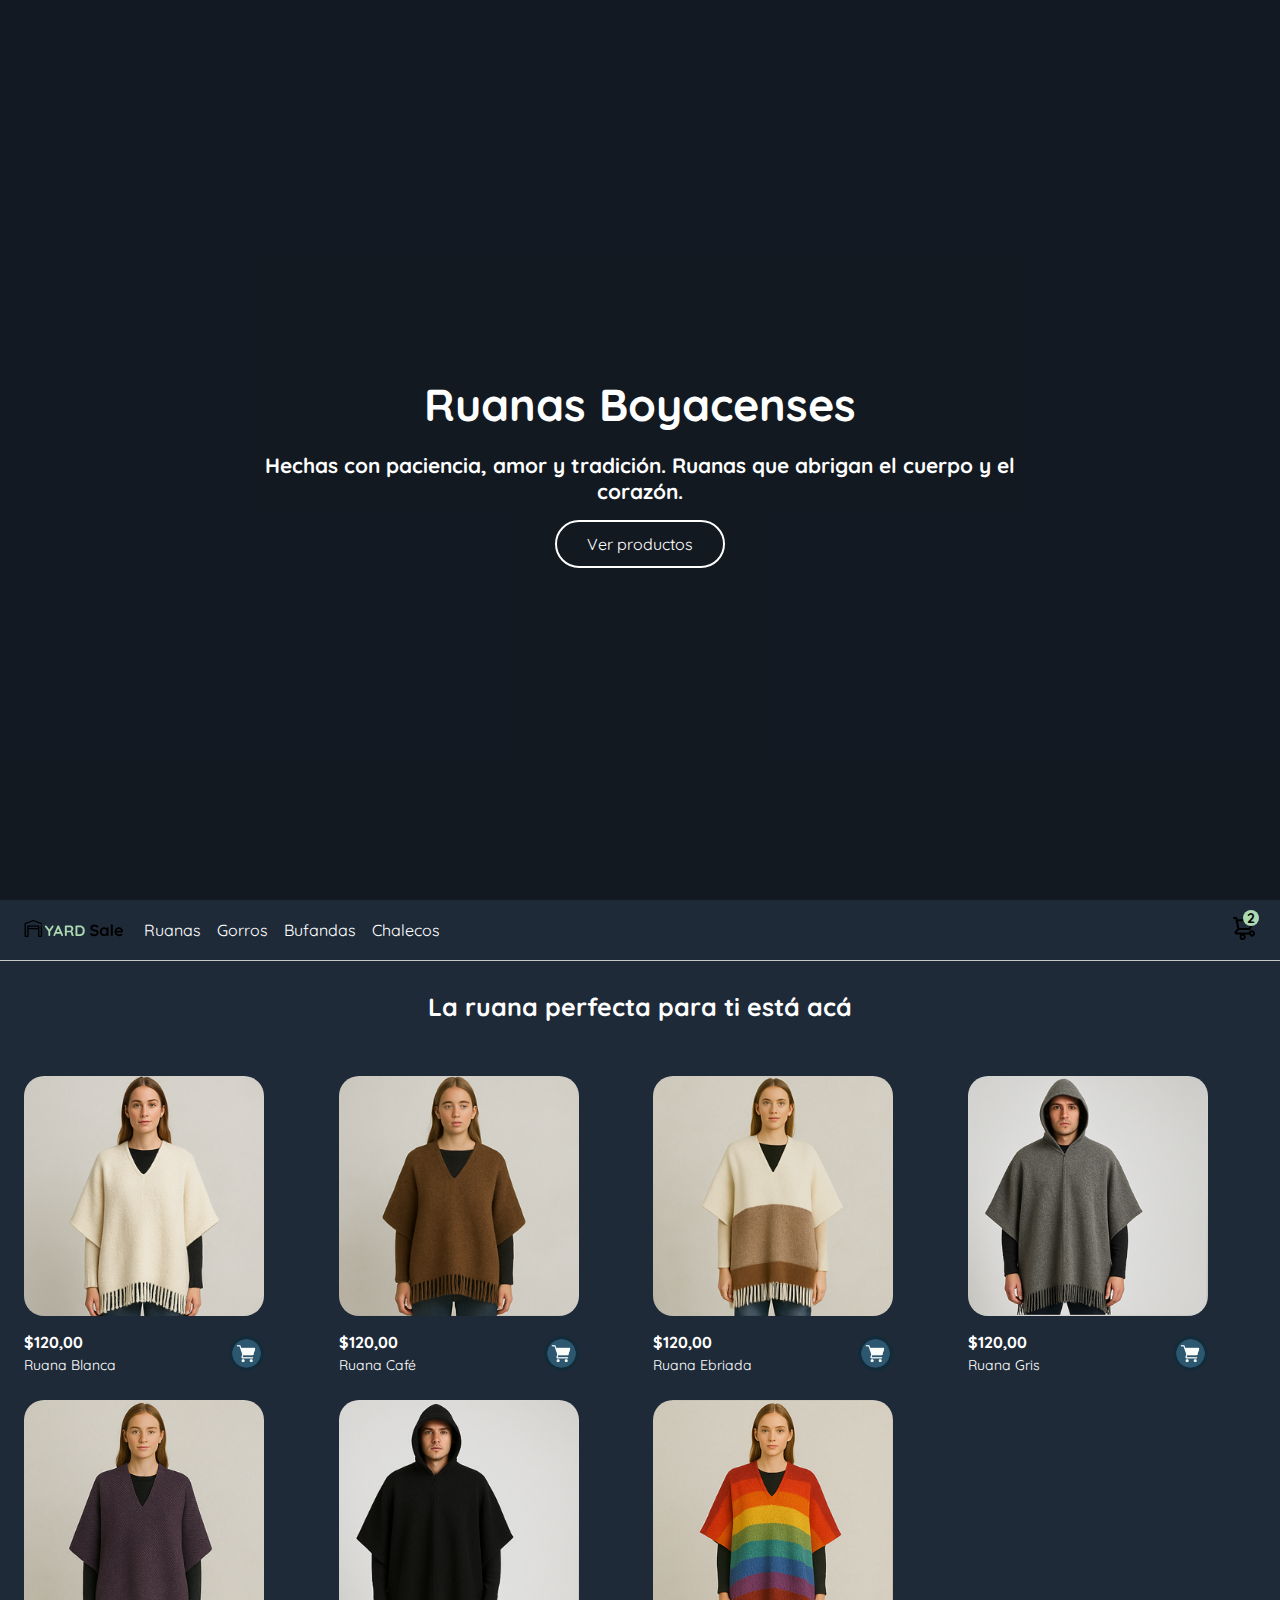
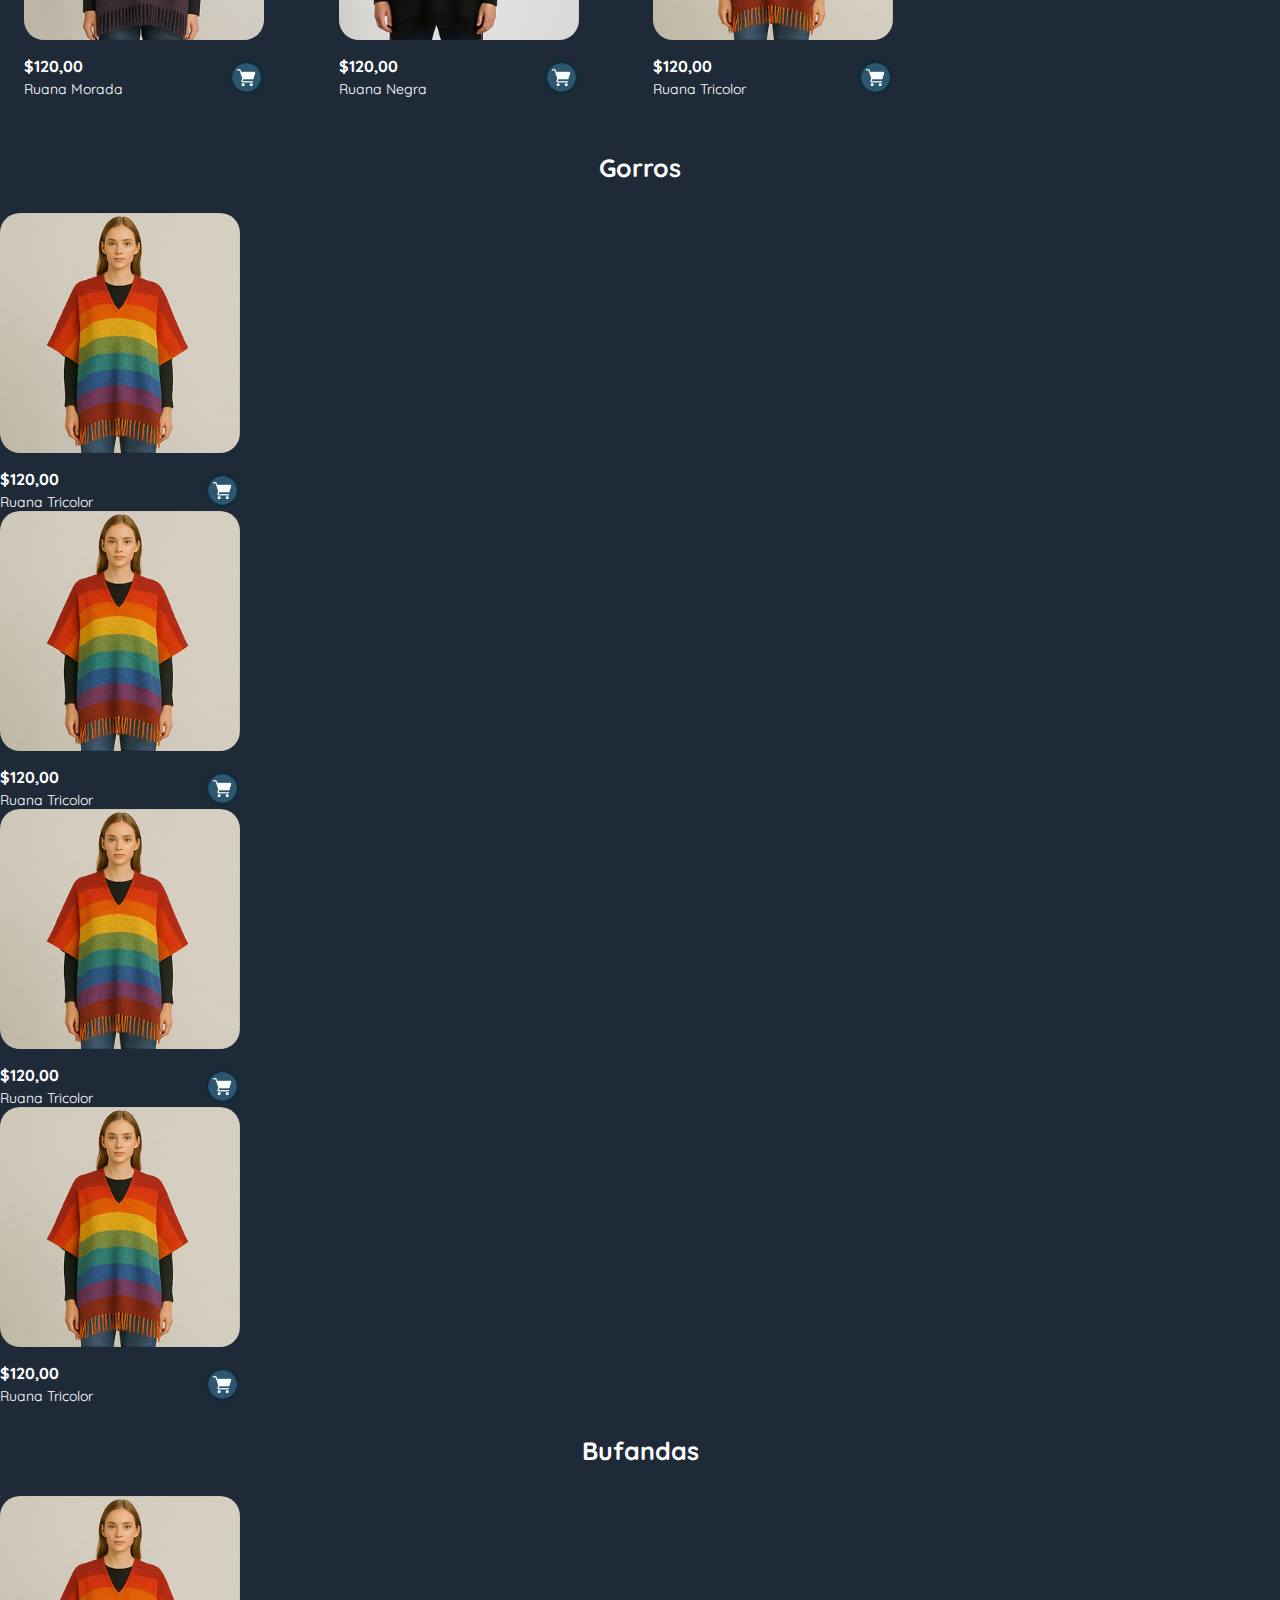
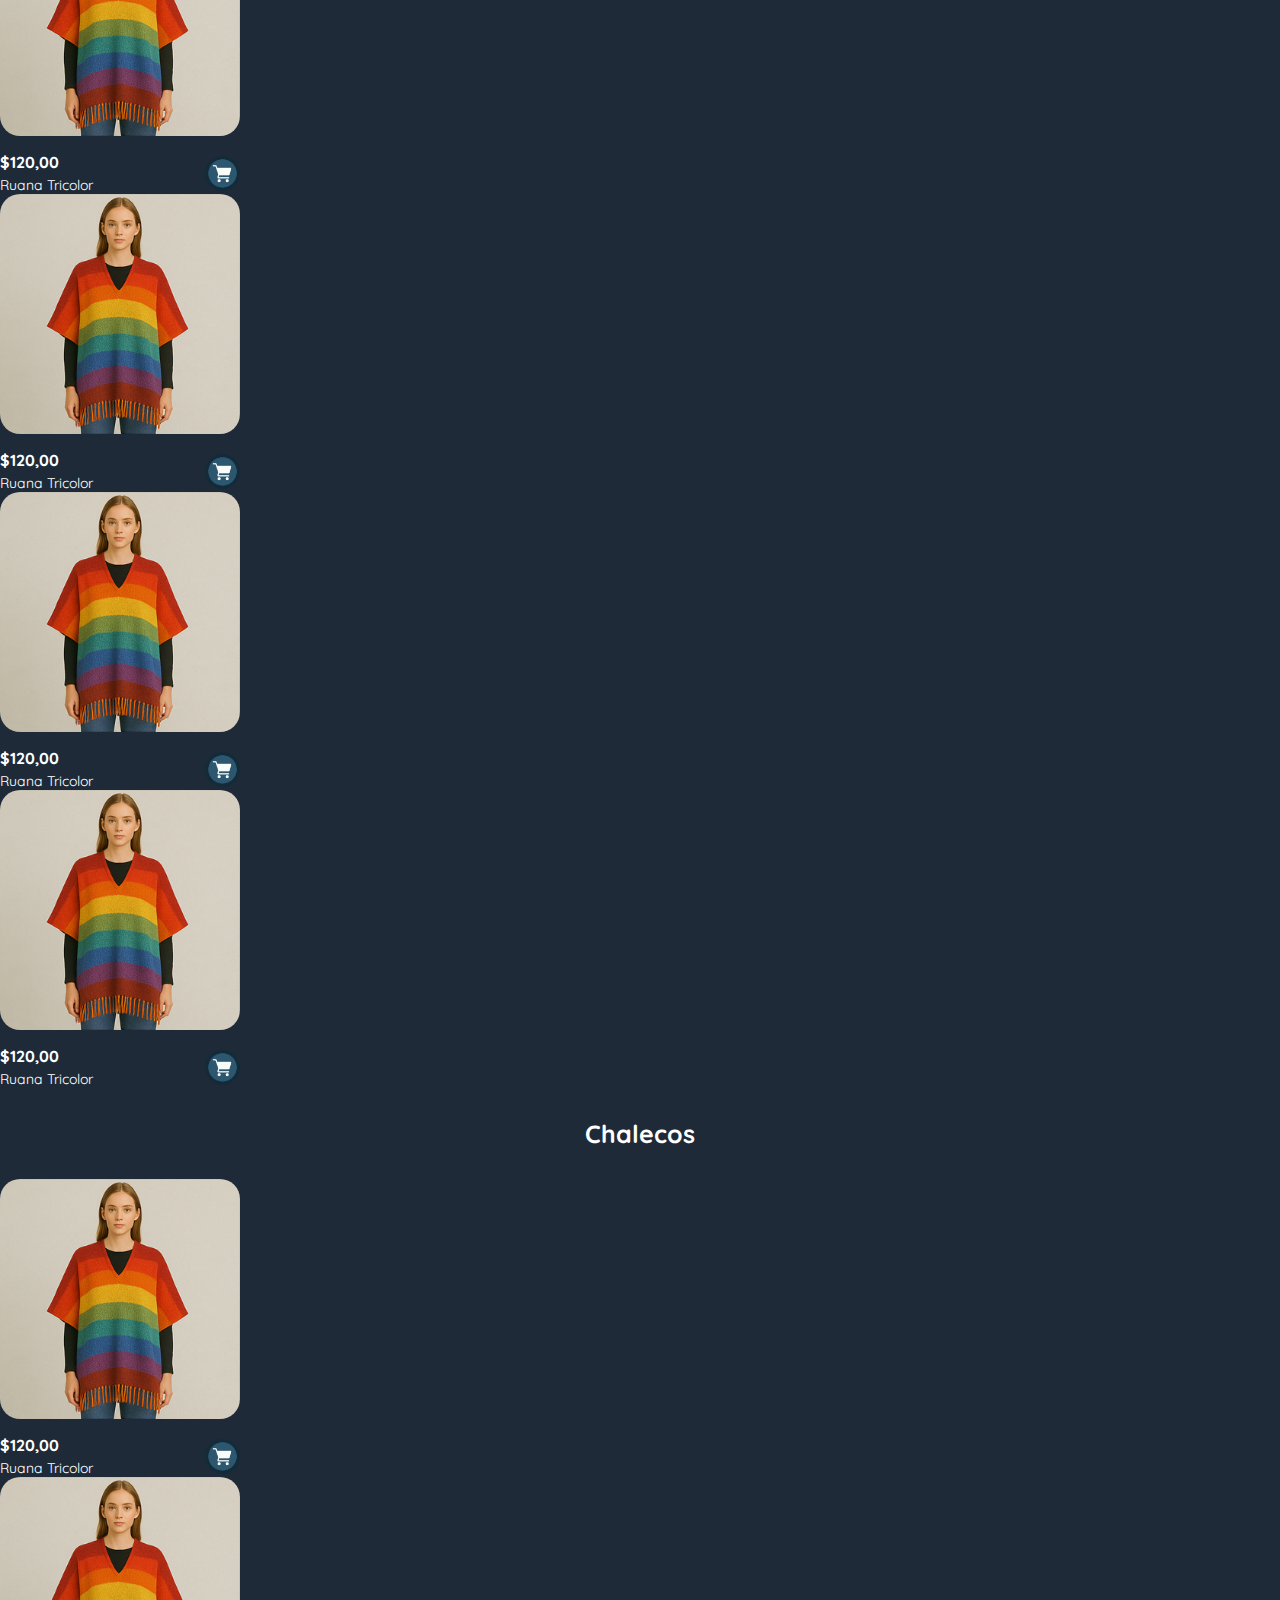
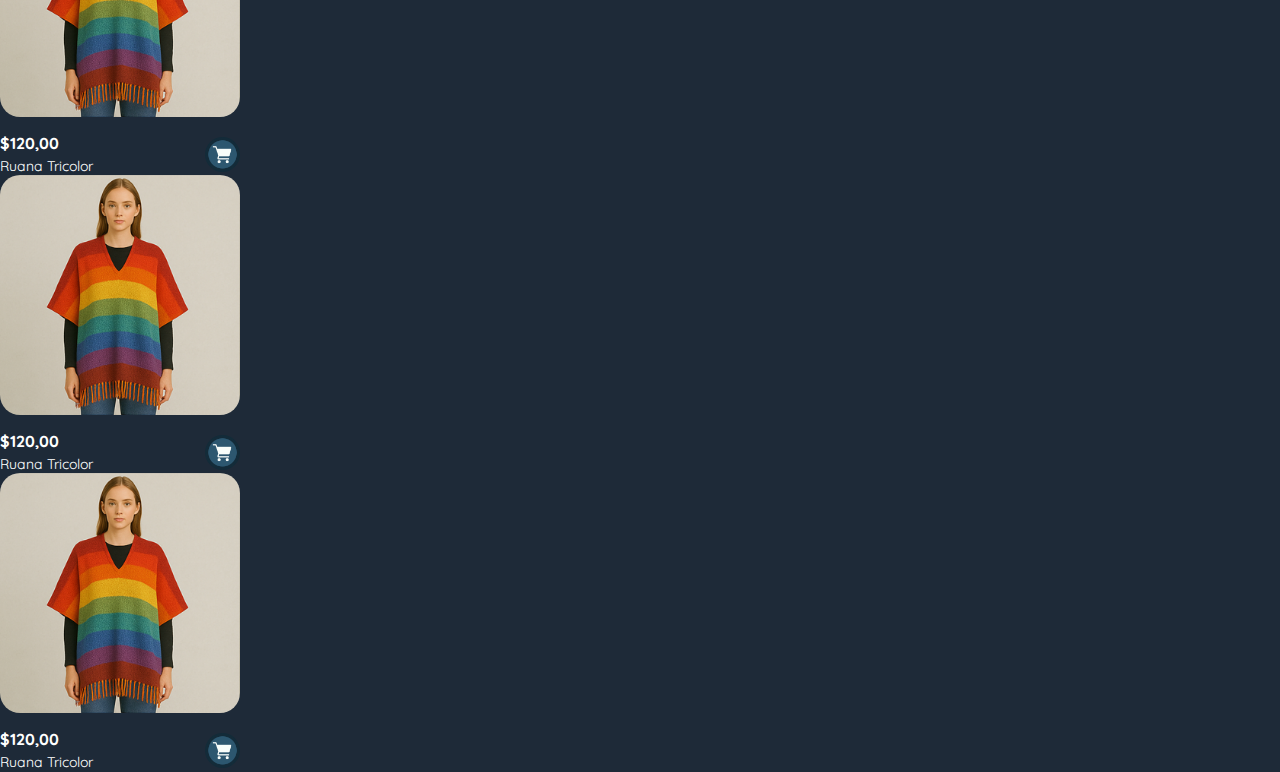
<file: index.html>
<!DOCTYPE html>
<html lang="en">
<head>
  <meta charset="UTF-8" />
  <meta name="viewport" content="width=device-width, initial-scale=1.0" />
  <title>Document</title>
  <link rel="stylesheet" href="style.css">
  <link rel="preconnect" href="https://fonts.googleapis.com" />
  <link rel="preconnect" href="https://fonts.gstatic.com" crossorigin />
  <link href="https://fonts.googleapis.com/css2?family=Quicksand:wght@300..700&display=swap" rel="stylesheet" />
  
</head>

<body>
  <header id="top" class="hero-section">
        <div class="hero-content">
          <h1>Ruanas Boyacenses</h1>
          <p>Hechas con paciencia, amor y tradición. Ruanas que abrigan el cuerpo y el corazón.</p>
          <a href="#mas-info" class="hero-button">Ver productos</a>
        </div>
      </header>
      
  

  <section class="main-Container" id="mas-info">
    <nav>
      <img src="./icons/icon_menu.svg" alt="menu" class="menu" />
  
      <div class="navbar-left">
        <img src="./logos/logo_yard_sale.svg" alt="logo" class="logo" />
        <ul>
          <li><a href="#top">Ruanas</a></li>
          <li><a href="#gorros">Gorros</a></li>
          <li><a href="#bufandas">Bufandas</a></li>
          <li><a href="#chalecos">Chalecos</a></li>
        </ul>
        
      </div>
  
      <div class="navbar-right">
        <ul>
          
          <li class="navbar-shopping-cart">
            <img src="./icons/icon_shopping_cart.svg" alt="cart" />
            <div>2</div>
          </li>
        </ul>
      </div>
    </nav>
      <h2>La ruana perfecta para ti está acá</h2>
    <div class="cards-container">
      <div class="product-card">
        <img src="FotosRuanas/Blanca(1).PNG" alt="Producto 1" />
        <div class="product-info">
          <div>
            <p>$120,00</p>
            <p>Ruana Blanca</p>
          </div>
          <figure>
            <img src="./icons/AñadirCarrito.png" alt="Agregar" />
          </figure>
        </div>
      </div>

      <div class="product-card">
        <img src="FotosRuanas/Café(1).PNG" alt="Producto 2" />
        <div class="product-info">
          <div>
            <p>$120,00</p>
            <p>Ruana Café</p>
          </div>
          <figure>
            <img src="./icons/AñadirCarrito.png" alt="Agregar" />
          </figure>
        </div>
      </div>

      <div class="product-card">
        <img src="FotosRuanas/Ebriada(1).PNG" alt="Producto 3" />
        <div class="product-info">
          <div>
            <p>$120,00</p>
            <p>Ruana Ebriada</p>
          </div>
          <figure>
            <img src="./icons/AñadirCarrito.png" alt="Agregar" />
          </figure>
        </div>
      </div>

      <div class="product-card">
        <img src="FotosRuanas/Gris(1).PNG" alt="Producto 4" />
        <div class="product-info">
          <div>
            <p>$120,00</p>
            <p>Ruana Gris</p>
          </div>
          <figure>
            <img src="./icons/AñadirCarrito.png" alt="Agregar" />
          </figure>
        </div>
      </div>

      <div class="product-card">
        <img src="FotosRuanas/Morada(1).PNG" alt="Producto 5" />
        <div class="product-info">
          <div>
            <p>$120,00</p>
            <p>Ruana Morada</p>
          </div>
          <figure>
            <img src="./icons/AñadirCarrito.png" alt="Agregar" />
          </figure>
        </div>
      </div>

      <div class="product-card">
        <img src="FotosRuanas/Negra(1).PNG" alt="Producto 6" />
        <div class="product-info">
          <div>
            <p>$120,00</p>
            <p>Ruana Negra</p>
          </div>
          <figure>
            <img src="./icons/AñadirCarrito.png" alt="Agregar" />
          </figure>
        </div>
      </div>

      <div class="product-card">
        <img src="FotosRuanas/Tri(1).PNG" alt="Producto 7" />
        <div class="product-info">
          <div>
            <p>$120,00</p>
            <p>Ruana Tricolor</p>
          </div>
          <figure>
            <img src="./icons/AñadirCarrito.png" alt="Agregar" />
          </figure>
        </div>
      </div>
    </div>
  </section>
  <!-- Gorros -->
<section id="gorros">
  <h2>Gorros</h2>
  <div class="product-card">
    <img src="FotosRuanas/Tri(1).PNG" alt="Producto 7" />
    <div class="product-info">
      <div>
        <p>$120,00</p>
        <p>Ruana Tricolor</p>
      </div>
      <figure>
        <img src="./icons/AñadirCarrito.png" alt="Agregar" />
      </figure>
    </div>
  </div>
  <div class="product-card">
    <img src="FotosRuanas/Tri(1).PNG" alt="Producto 7" />
    <div class="product-info">
      <div>
        <p>$120,00</p>
        <p>Ruana Tricolor</p>
      </div>
      <figure>
        <img src="./icons/AñadirCarrito.png" alt="Agregar" />
      </figure>
    </div>
  </div>
  <div class="product-card">
    <img src="FotosRuanas/Tri(1).PNG" alt="Producto 7" />
    <div class="product-info">
      <div>
        <p>$120,00</p>
        <p>Ruana Tricolor</p>
      </div>
      <figure>
        <img src="./icons/AñadirCarrito.png" alt="Agregar" />
      </figure>
    </div>
  </div>
  <div class="product-card">
    <img src="FotosRuanas/Tri(1).PNG" alt="Producto 7" />
    <div class="product-info">
      <div>
        <p>$120,00</p>
        <p>Ruana Tricolor</p>
      </div>
      <figure>
        <img src="./icons/AñadirCarrito.png" alt="Agregar" />
      </figure>
    </div>
  </div>
</section>

<!-- Bufandas -->
<section id="bufandas">
  <h2>Bufandas</h2>
  <div class="product-card">
    <img src="FotosRuanas/Tri(1).PNG" alt="Producto 7" />
    <div class="product-info">
      <div>
        <p>$120,00</p>
        <p>Ruana Tricolor</p>
      </div>
      <figure>
        <img src="./icons/AñadirCarrito.png" alt="Agregar" />
      </figure>
    </div>
  </div>
  <div class="product-card">
    <img src="FotosRuanas/Tri(1).PNG" alt="Producto 7" />
    <div class="product-info">
      <div>
        <p>$120,00</p>
        <p>Ruana Tricolor</p>
      </div>
      <figure>
        <img src="./icons/AñadirCarrito.png" alt="Agregar" />
      </figure>
    </div>
  </div>
  <div class="product-card">
    <img src="FotosRuanas/Tri(1).PNG" alt="Producto 7" />
    <div class="product-info">
      <div>
        <p>$120,00</p>
        <p>Ruana Tricolor</p>
      </div>
      <figure>
        <img src="./icons/AñadirCarrito.png" alt="Agregar" />
      </figure>
    </div>
  </div>
  <div class="product-card">
    <img src="FotosRuanas/Tri(1).PNG" alt="Producto 7" />
    <div class="product-info">
      <div>
        <p>$120,00</p>
        <p>Ruana Tricolor</p>
      </div>
      <figure>
        <img src="./icons/AñadirCarrito.png" alt="Agregar" />
      </figure>
    </div>
  </div>
</section>

<!-- Chalecos -->
<section id="chalecos">
  <h2>Chalecos</h2>
  <div class="product-card">
    <img src="FotosRuanas/Tri(1).PNG" alt="Producto 7" />
    <div class="product-info">
      <div>
        <p>$120,00</p>
        <p>Ruana Tricolor</p>
      </div>
      <figure>
        <img src="./icons/AñadirCarrito.png" alt="Agregar" />
      </figure>
    </div>
  </div>
  <div class="product-card">
    <img src="FotosRuanas/Tri(1).PNG" alt="Producto 7" />
    <div class="product-info">
      <div>
        <p>$120,00</p>
        <p>Ruana Tricolor</p>
      </div>
      <figure>
        <img src="./icons/AñadirCarrito.png" alt="Agregar" />
      </figure>
    </div>
  </div>
  <div class="product-card">
    <img src="FotosRuanas/Tri(1).PNG" alt="Producto 7" />
    <div class="product-info">
      <div>
        <p>$120,00</p>
        <p>Ruana Tricolor</p>
      </div>
      <figure>
        <img src="./icons/AñadirCarrito.png" alt="Agregar" />
      </figure>
    </div>
  </div>
  <div class="product-card">
    <img src="FotosRuanas/Tri(1).PNG" alt="Producto 7" />
    <div class="product-info">
      <div>
        <p>$120,00</p>
        <p>Ruana Tricolor</p>
      </div>
      <figure>
        <img src="./icons/AñadirCarrito.png" alt="Agregar" />
      </figure>
    </div>
  </div>
</section>

  <script src="script.js"></script>

</body>
</html>
</file>
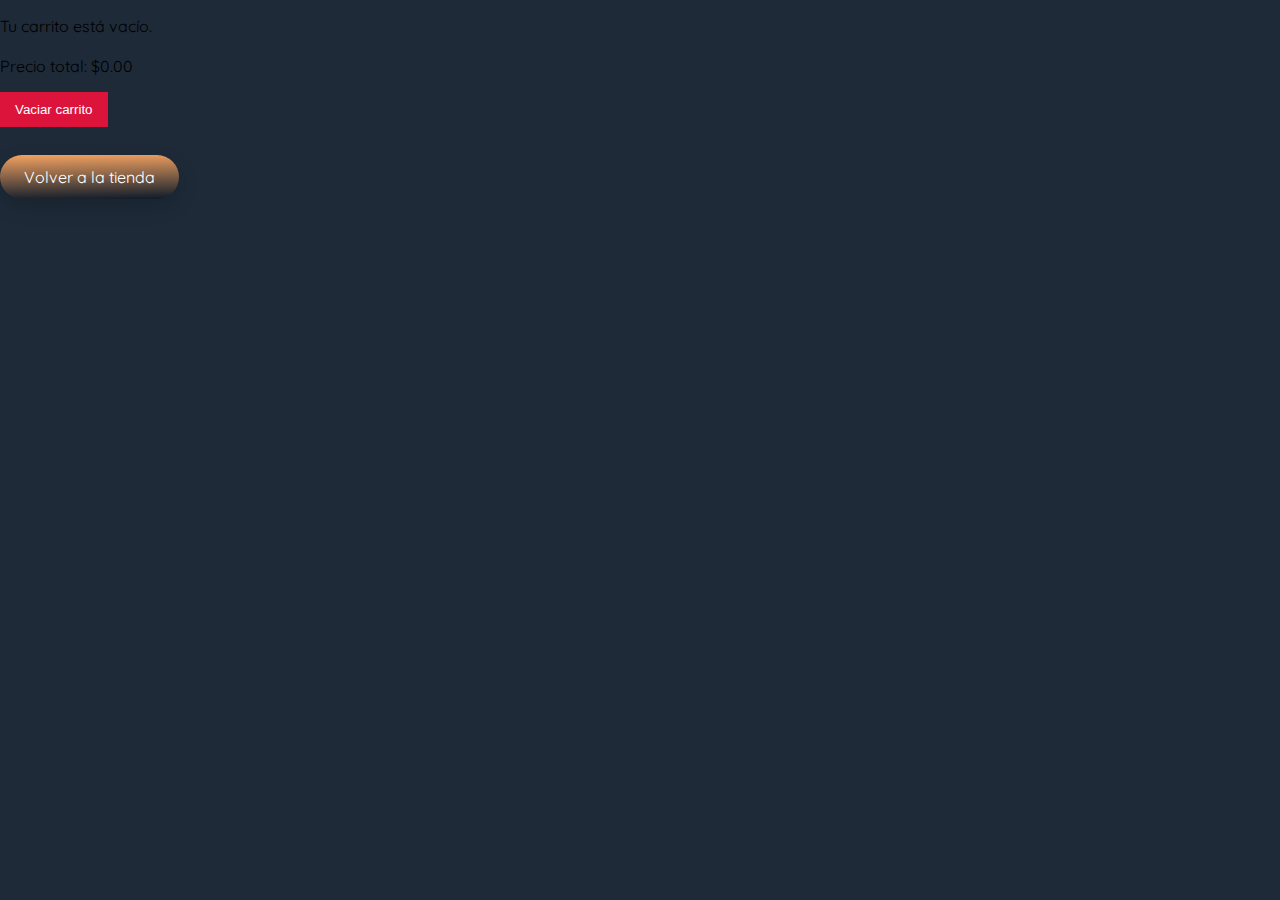
<file: carrito.html>
<!DOCTYPE html>
<html lang="es">

<head>
  <meta charset="UTF-8" />
  <meta name="viewport" content="width=device-width, initial-scale=1.0" />
  <title>Carrito de Compras</title>
  <link rel="preconnect" href="https://fonts.googleapis.com">
  <link rel="preconnect" href="https://fonts.gstatic.com" crossorigin>
  <link href="https://fonts.googleapis.com/css2?family=Quicksand:wght@300..700&display=swap" rel="stylesheet">
  <link rel="stylesheet" href="style.css" />
  <style>
    .boton {
      padding: 12px 24px;
      color: #fff;
      text-decoration: none;
      background: linear-gradient(359deg, #0d1b2a, #f4a261);
      border-radius: 30px;
      box-shadow: 0 8px 20px rgba(0, 0, 0, 0.15);
      transition: all 0.3s ease;
    }

    .boton:hover {
      transform: scale(1.05);
      box-shadow: 0 10px 25px rgba(0, 0, 0, 0.2);
    }
  </style>
</head>

<body>

  <main>
    <div class="producto-detalle">
      <div id="contenedor-carrito">
        <!-- Aquí se cargarán los productos del carrito -->
      </div>
      <div id="resumen-carrito" style="margin-top: 20px;">
        <p id="precio-total">Precio total: $0</p>
        <button id="vaciar-carrito"
          style="padding: 10px 15px; background-color: crimson; color: white; border: none; cursor: pointer;">Vaciar
          carrito</button>
      </div>
      <br>
      <br>
      <header>
        <a href="index.html" class="boton">Volver a la tienda</a>
      </header>
    </div>
  </main>

  <script type="module" src="carrito.js"></script>

</body>

</html>
</file>
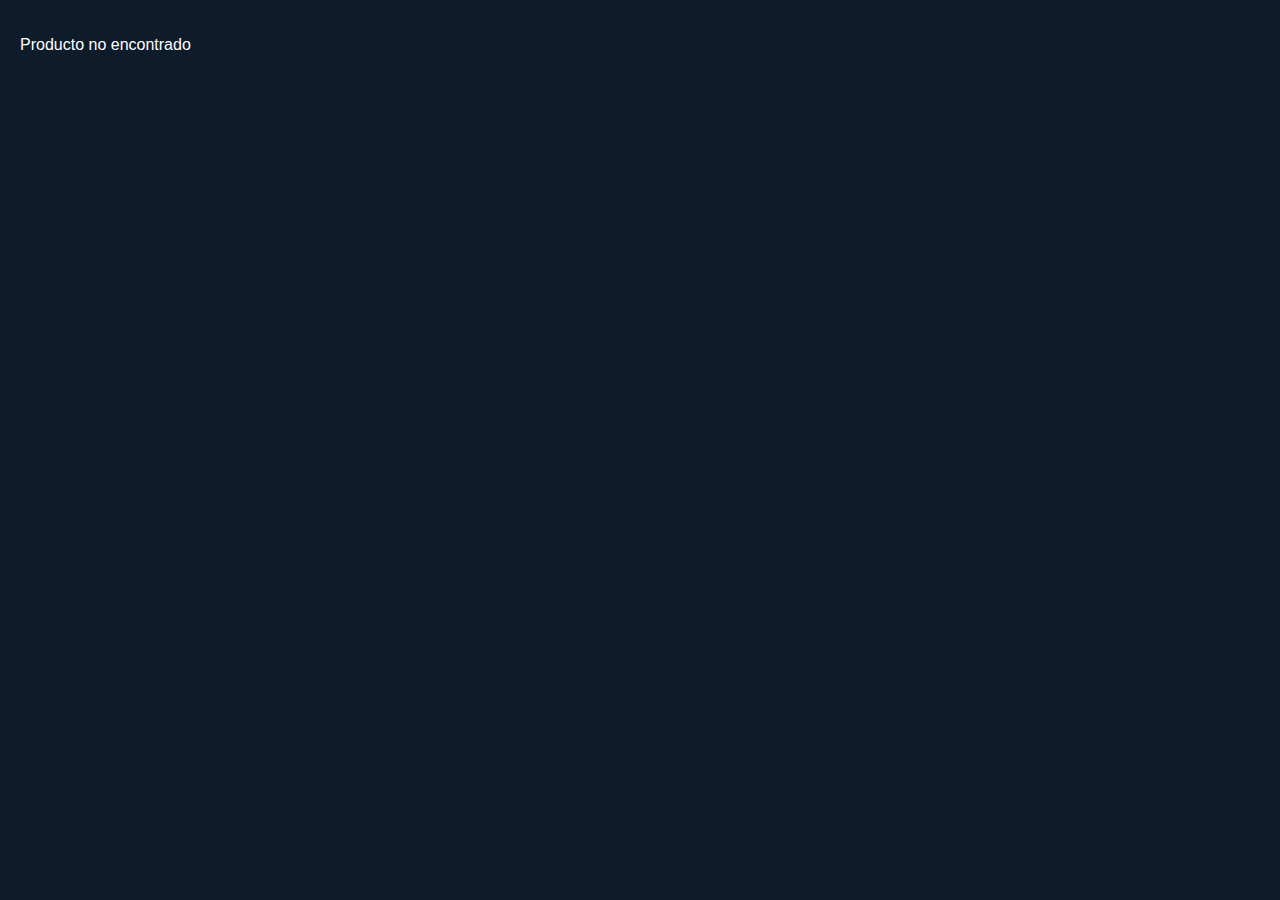
<file: details.html>
<!DOCTYPE html>
<html lang="es">

<head>
  <meta charset="UTF-8">
  <meta name="viewport" content="width=device-width, initial-scale=1">
  <title>Detalle de Producto</title>
  <link rel="preconnect" href="https://fonts.googleapis.com">
  <link rel="preconnect" href="https://fonts.gstatic.com" crossorigin>
  <link href="https://fonts.googleapis.com/css2?family=Quicksand:wght@300..700&display=swap" rel="stylesheet">
  <link rel="stylesheet" href="style.css">
  <style>
    body {
      font-family: Arial, sans-serif;
      background-color: #0e1b2b;
      color: white;
      margin: 0;
      padding: 20px;
    }

    .navbar-right {
      list-style: none;
    }
  </style>
</head>

<body>
  <main>

    <div class="producto-detalle">

      <h1 id="prod-name"></h1>

      <!-- Zona de imágenes -->
      <div id="gallery">
        <img id="main-img" src="" alt="">
        <div id="thumbnails"></div>
      </div>

      <p id="prod-price"></p>

      <div class="product-actions">
        <label for="cantidad">Cantidad:</label>
        <select id="cantidad">
          <option value="1">1</option>
          <option value="2">2</option>
          <option value="3">3</option>
          <option value="4">4</option>
          <option value="5">5</option>
        </select>
        <button id="add-to-cart">Añadir al carrito</button>
      </div>
      <div class="navbar-right">

        <li class="navbar-shopping-cart">
          <figure class="acciones-producto">
            <a href="carrito.html">
              <img src="./icons/icon_shopping_cart.svg" alt="Agregar" />
              <span>Ver carrito</span>
            </a>
          </figure>

        </li>
      </div>
      <p>Detalles del producto</p>
      <p id="prod-desc"></p>
      <header>
        <a href="index.html" class="botonTienda">Volver a la tienda</a>
      </header>

    </div>

  </main>
  <script src="details.js"></script>
</body>
</html>
</file>
<file: style.css>
:root {
      --white: #ffffff;
      --black: #000000;
      --very-light-pink: #c7c7c7;
      --text-input-field: #f7f7f7;
      --hospital-green: #acd9b2;
      --sm: 14px;
      --md: 16px;
      --lg: 18px;
    }

    body {
      margin: 0;
      font-family: "Quicksand", sans-serif;
      font-optical-sizing: auto;
      font-weight: 415;
      font-style: normal;
      background-color: #1E2A38;
    }

    h2 {
        color: var(--white);
        font-size: 25px;
        margin: 30px;
        text-align: center;
    }
    .hero-section {
  
  background-size: cover;
  background-position: center;
  height: 100vh;
  display: flex;
  align-items: center;
  justify-content: center;
  text-align: center;
  position: relative;
  color: white;
}

.hero-section::before {
  content: "";
  position: absolute;
  top: 0; left: 0;
  width: 100%;
  height: 100%;
  background-color: rgba(0, 0, 0, 0.4); /* oscurece para mejor contraste */
  z-index: 0;
}

.hero-content {
  position: relative;
  z-index: 1;
  max-width: 800px;
  padding: 0 20px;
}

.hero-content h1 {
  font-size: 2.8rem;
  margin-bottom: 20px;
  font-family: 'Quicksand', sans-serif;
}

.hero-content p {
  font-size: 1.3rem;
  margin-bottom: 30px;
  font-weight: bold;
}

.hero-button {
  padding: 12px 30px;
  border: 2px solid white;
  color: white;
  text-decoration: none;
  border-radius: 30px;
  font-size: 1rem;
  transition: background 0.3s, color 0.3s;
}

.hero-button:hover {
  background-color: white;
  color: #1E2A38; /* tu color de fondo para contrastar */
}

    nav {
      display: flex;
      justify-content: space-between;
      padding: 0 24px;
      border-bottom: 1px solid var(--very-light-pink);
      align-items: center;
    }

    .menu {
      display: none;
    }

    .logo {
      width: 100px;
    }

    .navbar-left ul,
    .navbar-right ul {
      list-style: none;
      padding: 0;
      margin: 0;
      display: flex;
      align-items: center;
      height: 60px;
    }

    .navbar-left {
      display: flex;
      align-items: center;
    }

    .navbar-left ul {
      margin-left: 12px;
    }

    .navbar-left ul li a,
    .navbar-right ul li a {
      text-decoration: none;
      color: var(--white);
      
      padding: 8px;
      border-radius: 8px;
      transition: all 0.3s ease;
    }

    .navbar-left ul li a:hover,
    .navbar-right ul li a:hover {
      border: 1px solid var(--hospital-green);
      color: var(--hospital-green);
    }

    .email {
      color: var(--very-light-pink);
      font-size: var(--sm);
      margin-right: 12px;
    }

    .navbar-shopping-cart {
      position: relative;
    }

    .navbar-shopping-cart div {
      width: 16px;
      height: 16px;
      background-color: var(--hospital-green);
      border-radius: 50%;
      font-size: var(--sm);
      font-weight: bold;
      position: absolute;
      top: -6px;
      right: -3px;
      display: flex;
      justify-content: center;
      align-items: center;
    }

    .cards-container {
      display: grid;
      grid-template-columns: repeat(auto-fill, minmax(240px, 1fr));
      gap: 26px;
      padding: 24px;
      place-content: center;
    }

    .product-card {
      width: 100%;
      max-width: 240px;
    }

    .product-card img {
      width: 100%;
      height: 240px;
      border-radius: 20px;
      object-fit: cover;
    }

    .product-info {
      display: flex;
      justify-content: space-between;
      align-items: center;
      margin-top: 12px;
    }

    .product-info figure {
      width: 35px;
      height: 35px;
      margin: 0;
    }

    .product-info figure img {
      width: 100%;
      height: 100%;
    }

    .product-info div p:nth-child(1) {
      font-weight: bold;
      font-size: var(--md);
      margin: 0 0 4px 0;
      color: var(--white);
    }

    .product-info div p:nth-child(2) {
      font-size: var(--sm);
      margin: 0;
      color: var(--white);
    }

    @media (max-width: 640px) {
      .menu {
        display: block;
      }

      .navbar-left ul,
      .email {
        display: none;
      }

      .cards-container {
        grid-template-columns: repeat(auto-fill, minmax(140px, 1fr));
      }
      

    }
    .main-Container {
        display: none;
    }

    .main-Container.visible {
        display: block;
    }
    .seccion-productos {
        display: none;
      }
      
      #mas-info {
        display: block;
      }
</file>
